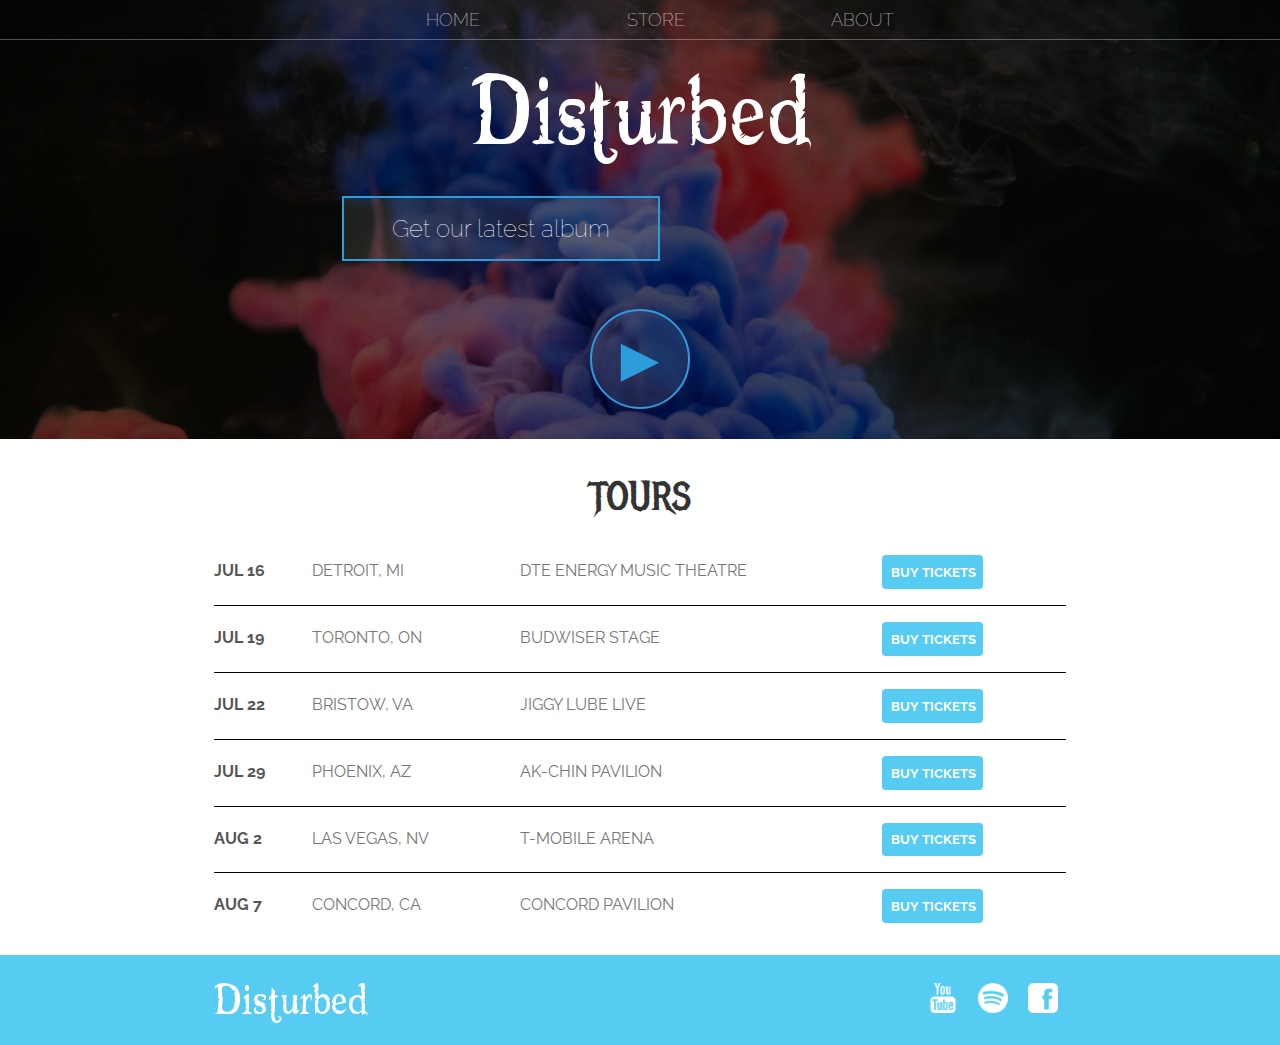
<file: index.html>
<!DOCTYPE html>
<html>
    <head>
        <title>Disturbed</title>
        <meta name="description" content="This is the description">
        <link rel="stylesheet" href="styles.css">
    </head>

    <body>
        <header class="main-header">
            <nav class="nav main-nav">
                <ul>
                    <li><a href="index.html">HOME</a></li>
                    <li><a href="store.html">STORE</a></li>
                    <li><a href="about.html">ABOUT</a></li>
                </ul>
            </nav>
            <h1 class="band-name band-name-large">Disturbed</h1>
            <div class="container">
                <button class="btn btn-header" type="button">Get our latest album</button>
            </div>
            <button class="btn btn-header btn-play" type="button">&#9658</button>
        </header>
        <section class="content-section container">
            <h2 class="section-header">TOURS</h2>
            <div class="tour-rows">
                <div>
                    <span class="tour-item tour-date">JUL 16</span>
                    <span class="tour-item tour-city">DETROIT, MI</span>
                    <span class="tour-item tour-arena">DTE ENERGY MUSIC THEATRE</span>
                    <button class="btn tour-item tour-btn btn-primary" type="button">BUY TICKETS</button>
                </div>
                <div>
                    <span class="tour-item tour-date">JUL 19</span>
                    <span class="tour-item tour-city">TORONTO, ON</span>
                    <span class="tour-item tour-arena">BUDWISER STAGE</span>
                    <button class="btn tour-item tour-btn btn-primary" type="button">BUY TICKETS</button>
                </div>
                <div>
                    <span class="tour-item tour-date">JUL 22</span>
                    <span class="tour-item tour-city">BRISTOW, VA</span>
                    <span class="tour-item tour-arena">JIGGY LUBE LIVE</span>
                    <button class="btn tour-item tour-btn btn-primary" type="button">BUY TICKETS</button>
                </div>
                <div>
                    <span class="tour-item tour-date">JUL 29</span>
                    <span class="tour-item tour-city">PHOENIX, AZ</span>
                    <span class="tour-item tour-arena">AK-CHIN PAVILION</span>
                    <button class="btn tour-item tour-btn btn-primary" type="button">BUY TICKETS</button>
                </div>
                <div>
                    <span class="tour-item tour-date">AUG 2</span>
                    <span class="tour-item tour-city">LAS VEGAS, NV</span>
                    <span class="tour-item tour-arena">T-MOBILE ARENA</span>
                    <button class="btn tour-item tour-btn btn-primary" type="button">BUY TICKETS</button>
                </div>
                <div>
                    <span class="tour-item tour-date">AUG 7</span>
                    <span class="tour-item tour-city">CONCORD, CA</span>
                    <span class="tour-item tour-arena">CONCORD PAVILION</span>
                    <button class="btn tour-item tour-btn btn-primary" type="button">BUY TICKETS</button>
                </div>
            </div>
        </section>
        <footer class="main-footer">
            <div class="container main-footer-container">
                <h3 class="band-name">Disturbed</h3>
                <ul class="nav footer-nav">
                    <li>
                        <a href="https://youtube.com" target="_blank">
                            <img src="Images/YouTube Logo.png">
                        </a>
                    </li>
                    <li>
                        <a href="https://spotify.com" target="_blank">
                            <img src="Images/Spotify Logo.png">
                        </a>
                    </li>
                    <li>
                        <a href="https://facebook.com" target="_blank">
                            <img src="Images/Facebook Logo.png">
                        </a>
                    </li>
                </ul>
            </div>
        </footer>
    </body>
</html>
</file>
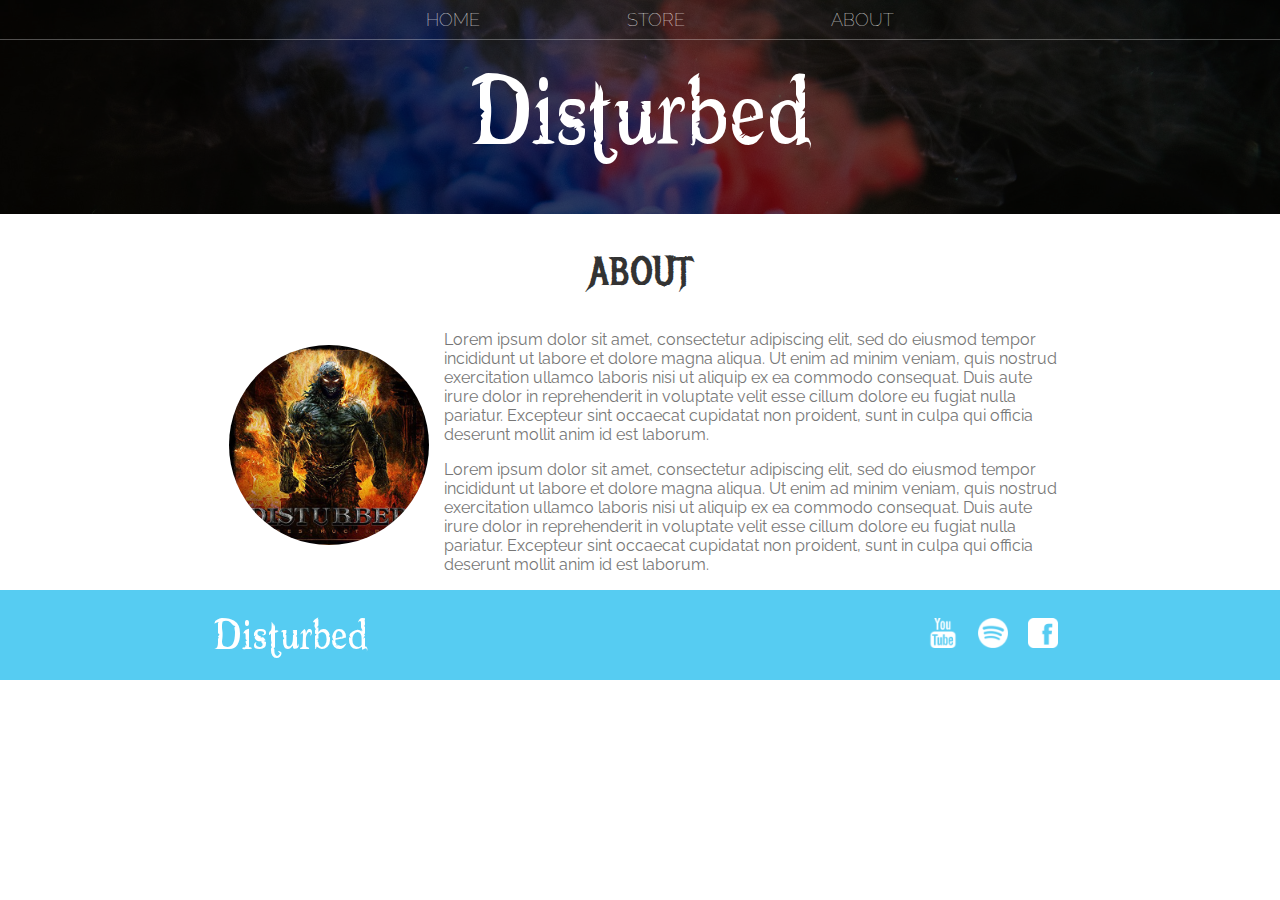
<file: about.html>
<!DOCTYPE html>
<html>
    <head>
        <title>Disturbed | About</title>
        <meta name="description" content="This is the description">
        <link rel="stylesheet" href="styles.css">
    </head>

    <body>
        <header class="main-header">
            <nav class="nav main-nav">
                <ul>
                    <li><a href="index.html">HOME</a></li>
                    <li><a href="store.html">STORE</a></li>
                    <li><a href="about.html">ABOUT</a></li>
                </ul>
            </nav>
            <h1 class="band-name band-name-large">Disturbed</h1>
        </header>
        <section class="content-section container">
            <h2 class="section-header">ABOUT</h2>
            <img class="about-band-image" src="Images/disturbed.jpg" alt="Disturbed" width="300" height="300">
            <p>
                Lorem ipsum dolor sit amet, consectetur adipiscing elit, sed do eiusmod tempor incididunt ut labore et dolore magna aliqua. Ut enim ad minim veniam, quis nostrud exercitation ullamco laboris nisi ut aliquip ex ea commodo consequat. Duis aute irure dolor in reprehenderit in voluptate velit esse cillum dolore eu fugiat nulla pariatur. Excepteur sint occaecat cupidatat non proident, sunt in culpa qui officia deserunt mollit anim id est laborum.
            </p>
            <p>
                Lorem ipsum dolor sit amet, consectetur adipiscing elit, sed do eiusmod tempor incididunt ut labore et dolore magna aliqua. Ut enim ad minim veniam, quis nostrud exercitation ullamco laboris nisi ut aliquip ex ea commodo consequat. Duis aute irure dolor in reprehenderit in voluptate velit esse cillum dolore eu fugiat nulla pariatur. Excepteur sint occaecat cupidatat non proident, sunt in culpa qui officia deserunt mollit anim id est laborum.
            </p>
        </section>
        <footer class="main-footer">
            <div class="container main-footer-container">
                <h3 class="band-name">Disturbed</h3>
                <ul class="nav footer-nav">
                    <li>
                        <a href="https://youtube.com" target="_blank">
                            <img src="Images/YouTube Logo.png">
                        </a>
                    </li>
                    <li>
                        <a href="https://spotify.com" target="_blank">
                            <img src="Images/Spotify Logo.png">
                        </a>
                    </li>
                    <li>
                        <a href="https://facebook.com" target="_blank">
                            <img src="Images/Facebook Logo.png">
                        </a>
                    </li>
                </ul>
            </div>
        </footer>
    </body>
</html>
</file>
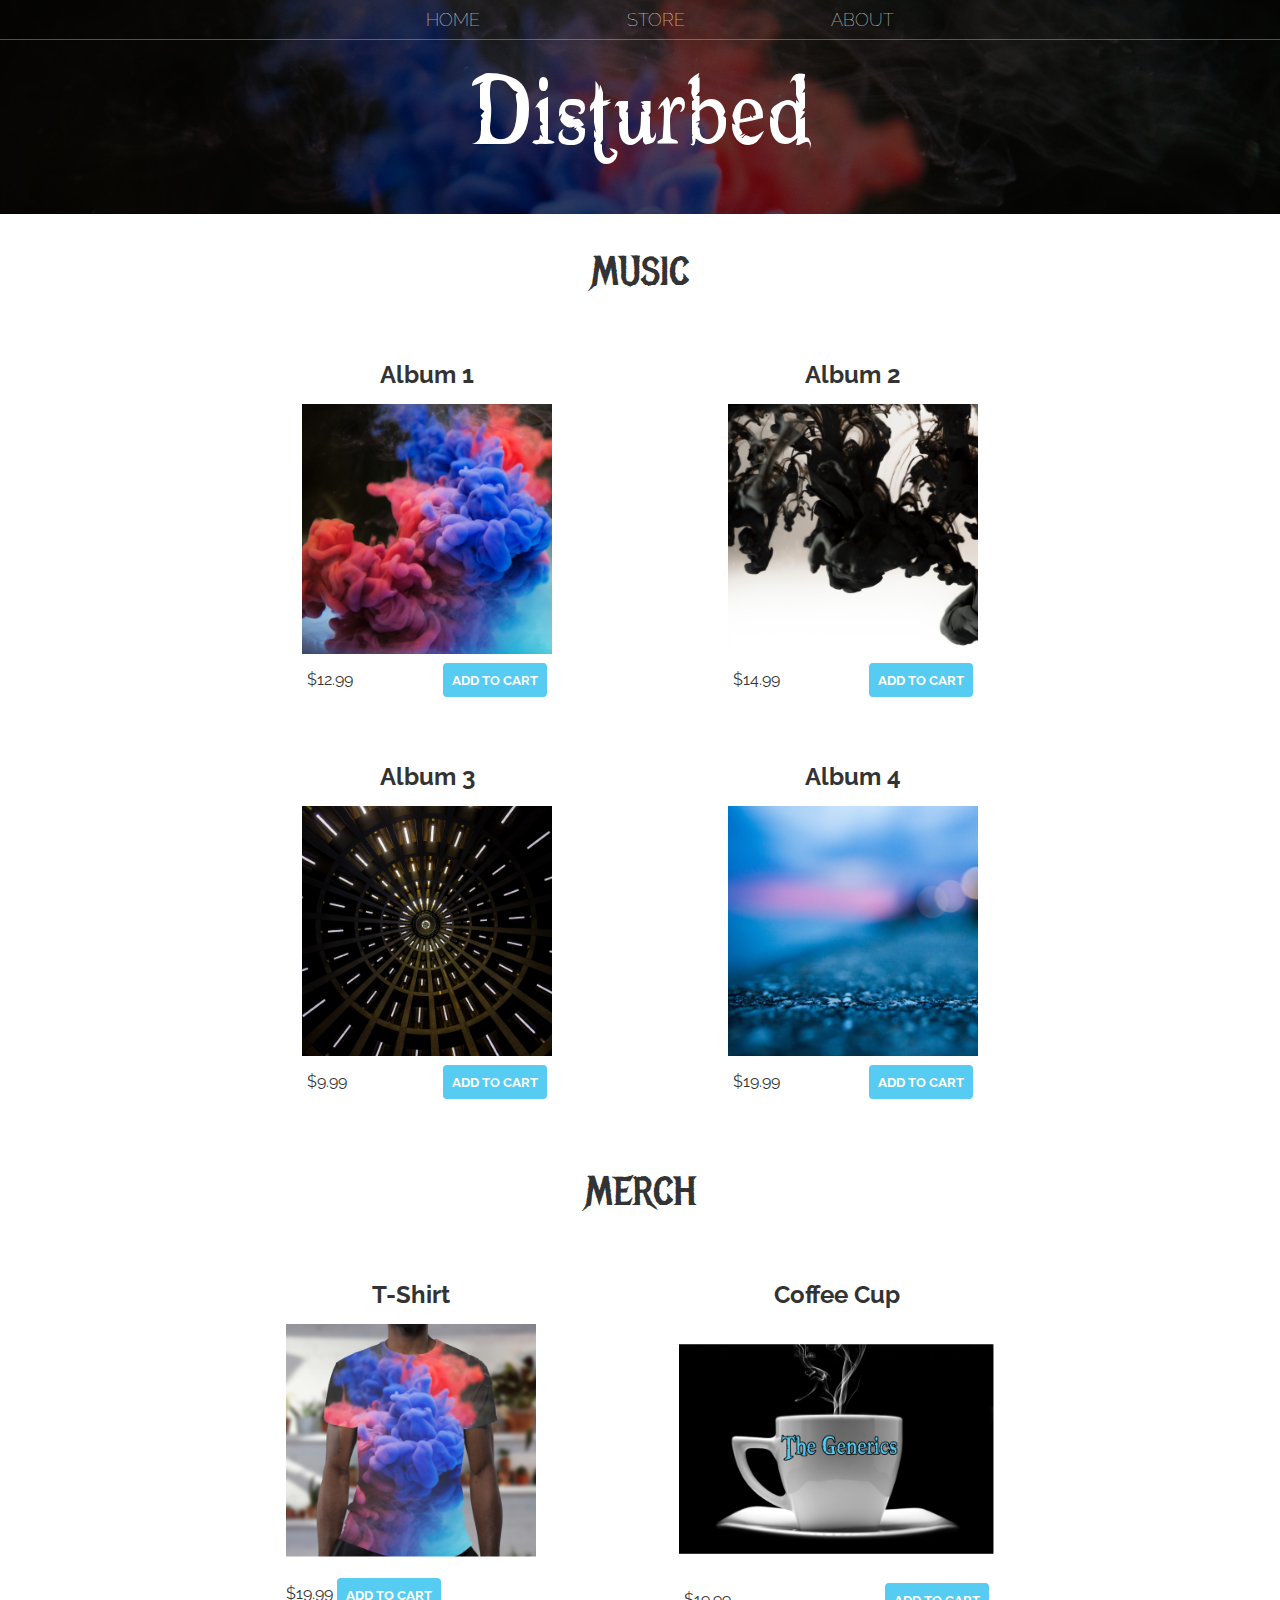
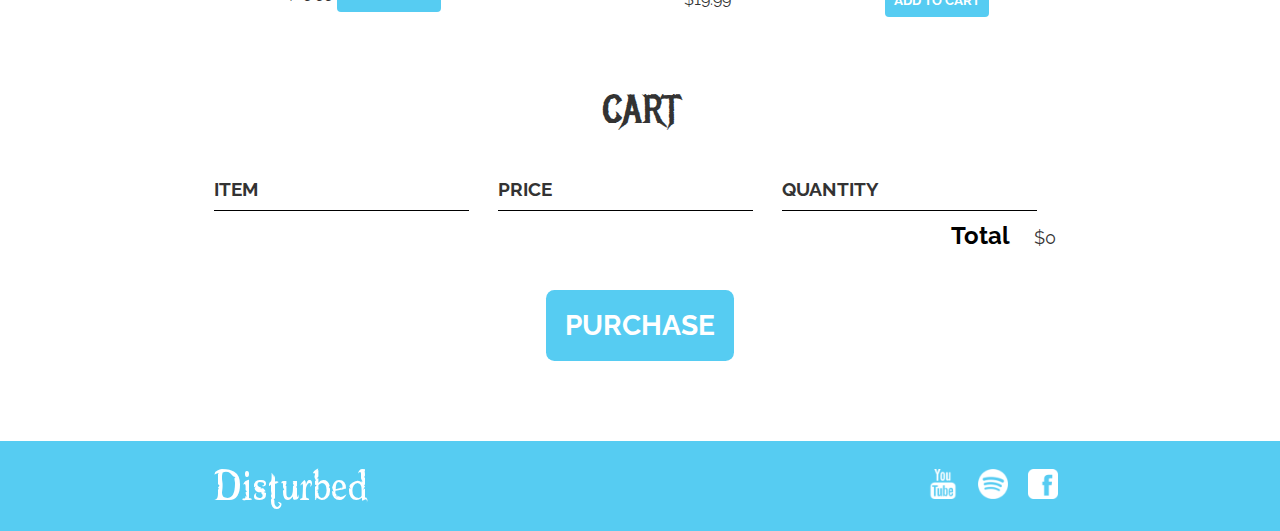
<file: store.html>
<!DOCTYPE html>
<html>
    <head>
        <title>Disturbed | Store</title>
        <meta name="description" content="This is the description">
        <link rel="stylesheet" href="styles.css">
        <script src="store.js" async></script>
    </head>

    <body>
        <header class="main-header">
            <nav class="main-nav nav">
                <ul>
                    <li><a href="index.html">HOME</a></li>
                    <li><a href="store.html">STORE</a></li>
                    <li><a href="about.html">ABOUT</a></li>
                </ul>
            </nav>
            <h1 class="band-name band-name-large">Disturbed</h1>
        </header>
        <section class="container content-section">
            <h2 class="section-header">MUSIC</h2>
            <div class="shop-items">
                <div class="shop-item">
                    <span class="shop-item-title">Album 1</span>
                    <img class="shop-item-image" src="Images/Album 1.png" alt="">
                    <div class="shop-item-details">
                        <span class="shop-item-price">$12.99</span>
                        <button class="btn btn-primary shop-item-btn" role="button">ADD TO CART</button>
                    </div>
                </div>
                <div class="shop-item">
                    <span class="shop-item-title">Album 2</span>
                    <img class="shop-item-image" src="Images/Album 2.png" alt="">
                    <div class="shop-item-details">
                        <span class="shop-item-price">$14.99</span>
                        <button class="btn btn-primary shop-item-btn" role="button">ADD TO CART</button>
                    </div>
                </div>
                <div class="shop-item">
                    <span class="shop-item-title">Album 3</span>
                    <img class="shop-item-image" src="Images/Album 3.png" alt="">
                    <div class="shop-item-details">
                        <span class="shop-item-price">$9.99</span>
                        <button class="btn btn-primary shop-item-btn" role="button">ADD TO CART</button>
                    </div>
                </div>
                <div class="shop-item">
                    <span class="shop-item-title">Album 4</span>
                    <img class="shop-item-image" src="Images/Album 4.png" alt="">
                    <div class="shop-item-details">
                        <span class="shop-item-price">$19.99</span>
                        <button class="btn btn-primary shop-item-btn" role="button">ADD TO CART</button>
                    </div>
                </div>
            </div>
        </section>

        <section class="container content-section">
            <h2 class="section-header">MERCH</h2>
            <div class="shop-items">
                <div class="shop-item">
                    <span class="shop-item-title">T-Shirt</span>
                    <img class="shop-item-image" src="Images/Shirt.png" alt="">
                    <div>
                        <span class="shop-item-price">$19.99</span>
                        <button class="btn btn-primary shop-item-btn" role="button">ADD TO CART</button>
                    </div>
                </div>
                <div class="shop-item">
                    <span class="shop-item-title">Coffee Cup</span>
                    <img class="shop-item-image"src="Images/Cofee.png" alt="">
                    <div class="shop-item-details">
                        <span class="shop-item-price">$19.99</span>
                        <button class="btn btn-primary shop-item-btn" role="button">ADD TO CART</button>
                    </div>
                </div>
            </div>
        </section>

        <section class="container content-section">
            <h2 class="section-header">CART</h2>
            <div class="cart-row">
                <span class="cart-item cart-header cart-column">ITEM</span>
                <span class="cart-price cart-header cart-column">PRICE</span>
                <span class="cart-quantity cart-header cart-column">QUANTITY</span>
            </div>
            <div class="cart-items">
            </div>
            <div class="cart-total">
                <strong class="cart-total-title">Total</strong>
                <span class="cart-total-price">$0</span>
            </div>
            <button class="btn btn-primary btn-purchase" role="button">PURCHASE</button>
        </section>
        <footer class="main-footer">
            <div class="container main-footer-container">
                <h3 class="band-name">Disturbed</h3>
                <ul class="nav footer-nav">
                    <li>
                        <a href="https://youtube.com" target="_blank">
                            <img src="Images/YouTube Logo.png">
                        </a>
                    </li>
                    <li>
                        <a href="https://spotify.com" target="_blank">
                            <img src="Images/Spotify Logo.png">
                        </a>
                    </li>
                    <li>
                        <a href="https://facebook.com" target="_blank">
                            <img src="Images/Facebook Logo.png">
                        </a>
                    </li>
                </ul>
            </div>
        </footer>
    </body>
</html>
</file>
<file: styles.css>
@import url('https://fonts.googleapis.com/css?family=Raleway:300,400');
@import url('https://fonts.googleapis.com/css2?family=Metal+Mania');

@font-face {
    font-family: "Booter - Zero Zero";
    src: url("Fonts/Booter - Zero Zero.woff") format("woff"),
         url("Fonts/Booter - Zero Zero.woff2") format("woff2");
    font-weight: normal;
    font-style: normal;
}

* {
    box-sizing: border-box;
    font-family: Raleway;
    color: #777;
}

html, body {
    margin: 0;
    padding: 0;
}

.nav ul {
    margin: 0;
}

.nav li {
    display: inline;
}

.nav a {
    display: inline-block;
    padding: 0.5em;
    color: white;
    text-decoration: none;
}

.main-nav {
    text-align: center;
    font-size: 1.1em;
    font-weight: lighter;
    border-bottom: 1px solid rgba(255, 255, 255, .3);
}

.main-nav li {
    padding: 0 5%;
}

.nav a:hover {
    background-color: rgba(255, 255, 255, .3);
}

.main-header {
    background-color: rgba(0, 0, 0, 0.6);
    background-image: url("Images/Header Background.jpg");
    background-blend-mode: multiply;
    background-size: cover;
    padding-bottom: 30px;
}

.band-name {
    text-align: center;
    margin: 0;
    font-size: 4em;
    font-family: "Booter - Zero Zero";
    font-weight: normal;
    color: white;
}

.band-name-large {
    font-size: 9em;
}

.content-section {
    margin: 1em;
}

.container {
    max-width: 900px;
    margin: 0 auto;
    padding: 0 1.5em;
}

.section-header {
    font-family: 'Metal Mania';
    font-weight: normal;
    color: #333;
    text-align: center;
    font-size: 2.5em;
}

.about-band-image {
    float: left;
    height: 200px;
    width: 200px;
    margin: 15px;
    border-radius: 50%;
}

.main-footer {
    background-color: #56CCF2;
    color: white;
    padding: .25em 0;
}

.main-footer-container {
    display: flex;
    align-items: center;
}

.main-footer-container ul {
    flex-grow: 1;
    text-align: end;
}

.footer-nav li {
    padding: 0 .5ev;
}

.footer-nav img {
    width: 30px;
    height: 30px;
}

.btn {
    text-align: center;
    vertical-align: middle;
    padding: .67em;
    cursor: pointer;

}

.btn-header {
    margin: .5em 15% 2em 15%;
    color: white;
    border: 2px solid #2D9CDB;
    background-color: rgba(255, 255, 255, .1);
    border-radius: 0;
    font-size: 1.5em;
    font-weight: lighter;
    padding-left: 2em;
    padding-right: 2em;
}

.btn-header:hover {
    background-color: rgba(255, 255, 255, .3);;
}

.btn-play {
    display: block;
    margin: 0 auto;
    color: #2D9CDB;
    font-size: 4em;
    border-radius: 50%;
    padding: 0;
    width: 100px;
    height: 100px;
}

.tour-rows div {
    border-bottom: 1px solid black;
    padding-bottom: 1em;
    margin-bottom: 1em;
}

.tour-rows div:last-child { 
    border-bottom: none;
}

.tour-item {
    display: inline-block;
    padding-right: .5em;
}

.tour-date {
    color: #555;
    font-weight: bold;
    width: 11%;
}

.tour-city {
    width: 24%;
}

.tour-arena {
    width: 42%;
}

.tour-btn {
    max-width: 19%;
}

.btn-primary {
    color: white;
    background-color: #56CCF2;
    border: none;
    border-radius: .3em;
    font-weight: bold;
}

.btn-primary:hover {
    background-color: #2D9CDB;
}

.shop-item {
    margin: 30px;
}

.shop-item-title {
    display: block;
    width: 100%;
    text-align: center;
    font-weight: bold;
    font-size: 1.5em;
    color: #333;
    margin-bottom: 15px;
}

.shop-item-image {
    height: 250px;
}

.shop-item-details {
    display: flex;
    align-items: center;
    padding: 5px;
}

.shop-item-price {
    flex-grow: 1;
    color: #333;
}

.shop-items {
    display: flex;
    flex-wrap: wrap;
    justify-content: space-around;
}

.cart-header {
    font-weight: bold;
    font-size: 1.2em;
    color: #333;
}

.cart-column {
    display: flex;
    align-items: center;
    border-bottom: 1px solid black;
    margin-right: 1.5em;
    padding-bottom: 10px;
    margin-top: 10px;
}

.cart-row {
    display: flex;
}

.cart-item {
    width: 45%;
}

.cart-price {
    width: 20%;
    font-size: 1.2em;
    color: #333;
}

.cart-column {
    width: 35%;
}

.cart-item-title {
    color: #333;
    margin-left: .5em;
    font-size: 1.2em;
}

.cart-item-image {
    width: 75px;
    height: auto;
    border-radius: 10px;
}

.btn-danger {
    color: white;
    background-color: #EB5757;
    border: none;
    border-radius: 0.3em;
    font-weight: bold;
}

.btn-danger:hover {
    background-color: #CC4C4C;
}

.cart-quantity-input {
    height: 34px;
    width: 50px;
    border-radius: 5px;
    border: 1px solid #56CCF2;
    background-color: #eee;
    color: #333;
    padding: 0;
    text-align: center;
    font-size: 1.2em;
    margin-right: 25px;
}

.cart-row:last-child {
    border-bottom: 1px solid black;
}

.cart-row:last-child .cart-column {
    border: none;
}

.cart-total {
    text-align: end;
    margin: 10px 10px 0 0

}

.cart-total-title {
    font-weight: bold;
    font-size: 1.5em;
    color: black;
    margin-right: 20px;
}

.cart-total-price {
    color: #333;
    font-size: 1.1em;
}

.btn-purchase {
    display: block;
    margin: 40px auto 80px auto;
    font-size: 1.75em;
}
</file>
